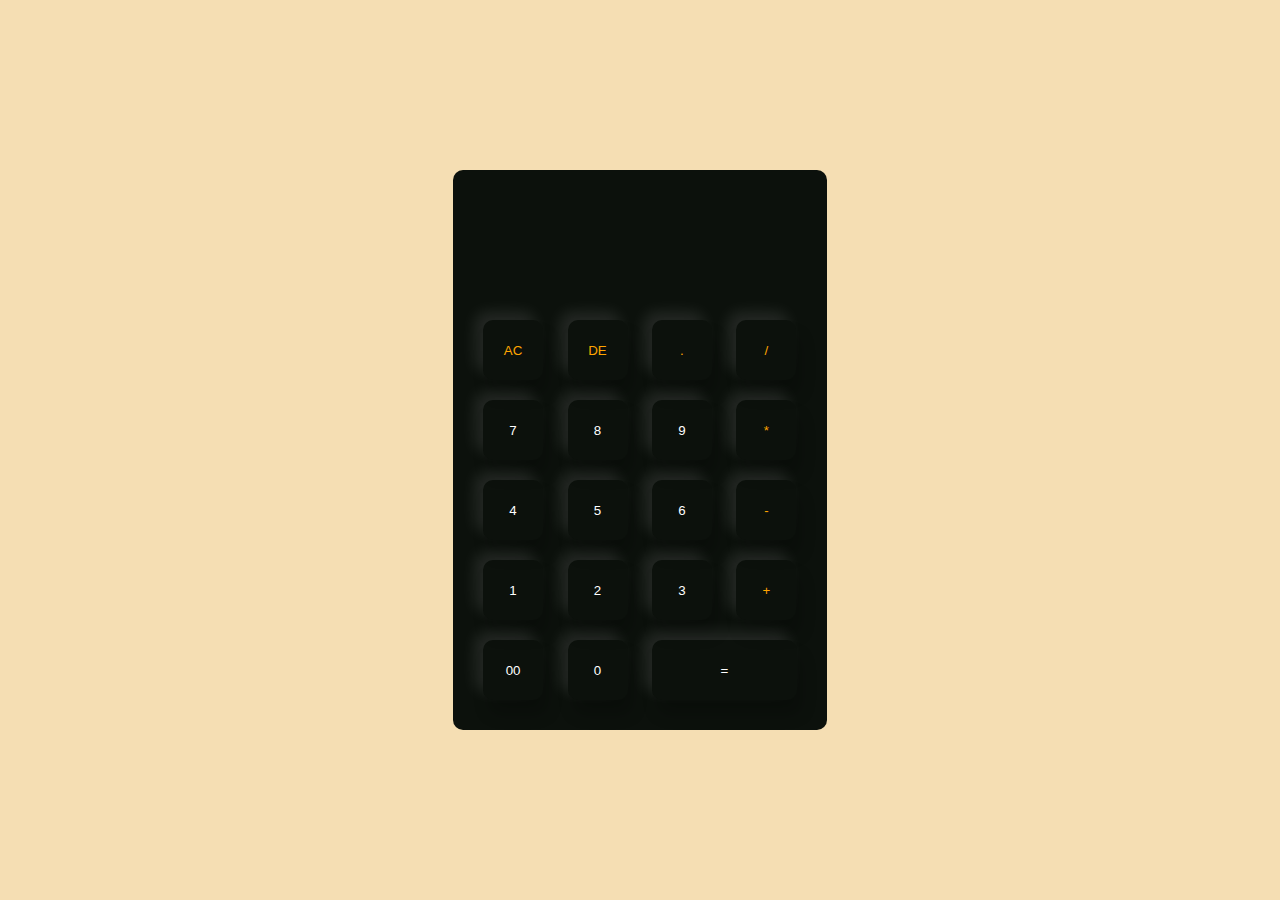
<file: Calculator-project/index.html>
<!DOCTYPE html>
<html lang="en">
<head>
    <meta charset="UTF-8">
    <meta name="viewport" content="width=device-width, initial-scale=1.0">
    <title>Calculator</title>
    <link rel="stylesheet" href="style.css">
</head>
<body>
<div class="container">
    <div class="calculator">
        <form >
            <div class="display">
                <input type="text" name="display">
            </div>
            <div>
                <input type="button" value="AC" onclick="display.value = ''" class="operator">
                <input type="button" value="DE" onclick="display.value = display.value.toString().slice(0,-1)" class="operator">
                <input type="button" value="." onclick="display.value += '.'" class="operator">
                <input type="button" value="/" onclick="display.value += '/'" class="operator">
            </div>
            <div>
                <input type="button" value="7" onclick="display.value += '7'">
                <input type="button" value="8" onclick="display.value += '8'">
                <input type="button" value="9" onclick="display.value += '9'">
                <input type="button" value="*" onclick="display.value += '*'" class="operator">
            </div>
            <div>
                <input type="button" value="4" onclick="display.value += '4'">
                <input type="button" value="5" onclick="display.value += '5'">
                <input type="button" value="6" onclick="display.value += '6'">
                <input type="button" value="-" onclick="display.value += '-'" class="operator">
            </div>
            <div>
                <input type="button" value="1" onclick="display.value += '1'">
                <input type="button" value="2" onclick="display.value += '2'">
                <input type="button" value="3" onclick="display.value += '3'">
                <input type="button" value="+" onclick="display.value += '+'" class="operator">
            </div>
            <div>
                <input type="button" value="00" onclick="display.value += '00'">
                <input type="button" value="0" onclick="display.value += '0'">
                <input type="button" value="=" onclick="display.value = eval(display.value)" class="equal" class="operator">
            </div>
        </form>
    </div>
</div>
    
</body>
</html>
</file>
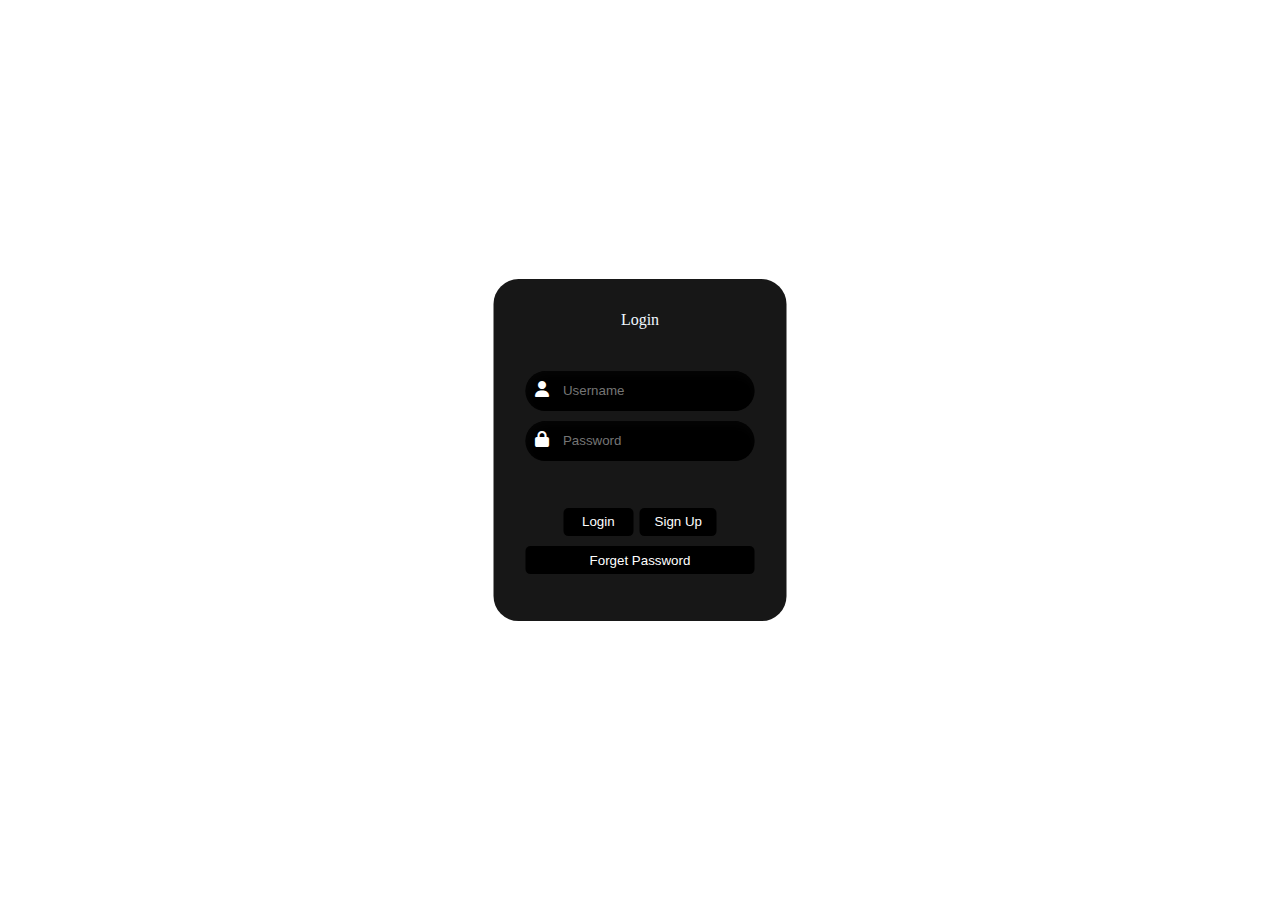
<file: loginpage-project/index.html>
<!DOCTYPE html>
<html lang="en">
<head>
    <meta charset="UTF-8">
    <meta name="viewport" content="width=device-width, initial-scale=1.0">
    <title>Login</title>
    <link rel="stylesheet" href="style.css">
    <link rel="stylesheet" href="https://cdnjs.cloudflare.com/ajax/libs/font-awesome/6.6.0/css/all.min.css">
</head>
<body>

    <div class="container">
        <form action="" class="form">
            <p id="head-title">Login</p>
            <div class="login-field">
                <i class="input-icon fa-solid fa-user"></i>
                <input type="text" class="input-field" placeholder="Username" autocomplete="off">

            </div>
            <div class="login-field">
                <i class="input-icon fa-solid fa-lock"></i>
                <input type="password" class="input-field" placeholder="Password">

            </div>



            <div class="btn">
                <button class="button-1">Login</button>
                <button class="button-2">Sign Up</button>
            </div>
            <button class="button3">Forget Password</button>
        </form>

    </div>
    
</body>
</html>
</file>
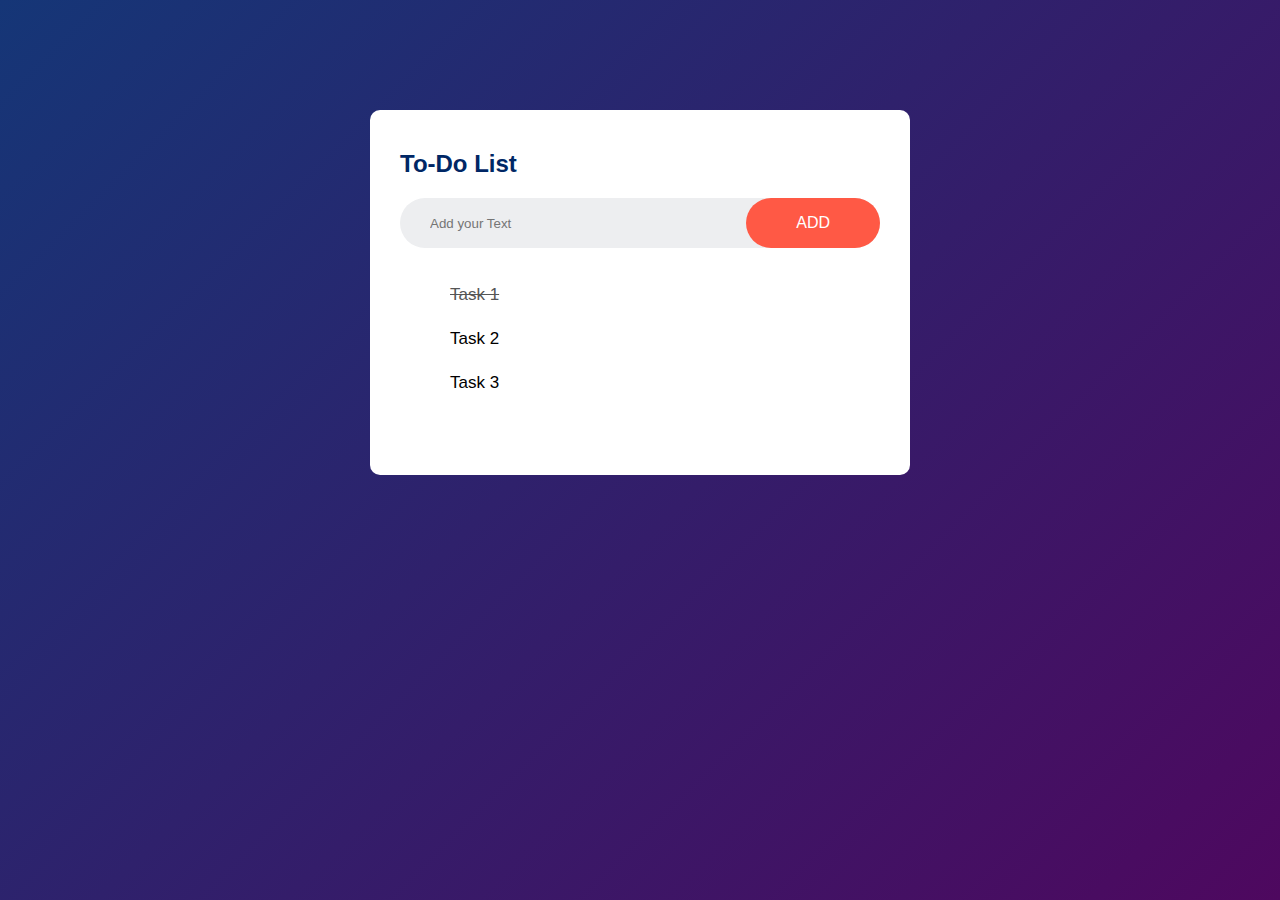
<file: Booksky-Project/Todo list/index.html>
<!DOCTYPE html>
<html lang="en">
<head>
    <meta charset="UTF-8">
    <meta name="viewport" content="width=device-width, initial-scale=1.0">
    <title>TO-Do List App</title>
    <link rel="stylesheet" href="style.css">
</head>
<body>
    <div class="container">
        <div class="todo-app">
            <h2>To-Do List</h2>
            <div class="row">
                <input type="text" id="input-box" placeholder="Add your Text">
                <button onclick="addTask()">ADD</button>
            </div>
            <ul id="list-container">
                <li class="checked">Task 1</li>
                <li>Task 2</li>
                <li>Task 3</li>
            </ul>
        </div>
    </div>
</body>
<script src="script.js"></script>
</html>
</file>
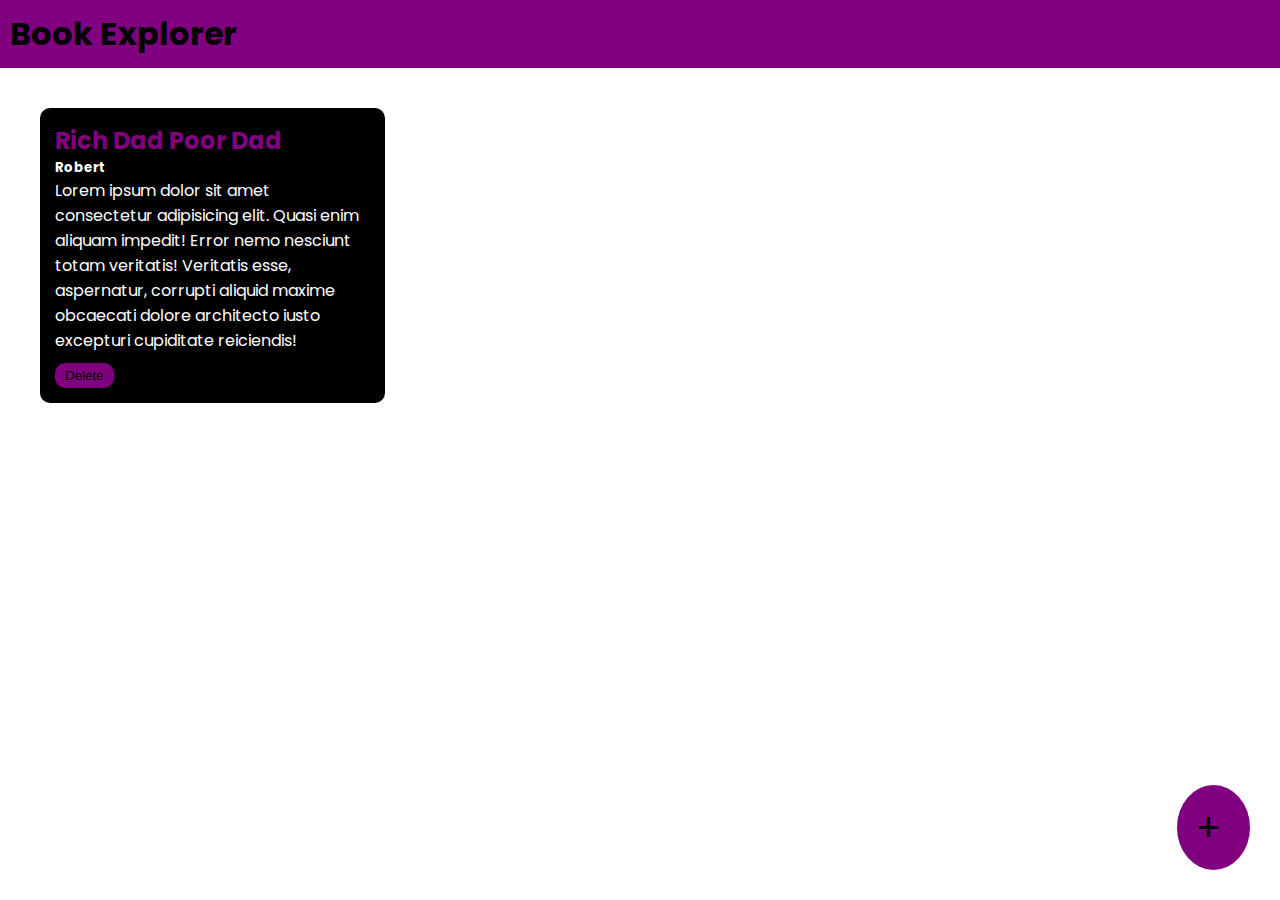
<file: Booksky-Project/popup/booksky/index.html>
<!DOCTYPE html>
<html lang="en">
<head>
    <meta charset="UTF-8">
    <meta name="viewport" content="width=
    , initial-scale=1.0">
    <title>Booksky</title>
    <link rel="stylesheet" href="style.css">
    <link rel="preconnect" href="https://fonts.googleapis.com">
<link rel="preconnect" href="https://fonts.gstatic.com" crossorigin>
<link href="https://fonts.googleapis.com/css2?family=Poppins:ital,wght@0,100;0,200;0,300;0,400;0,500;0,600;0,700;0,800;0,900;1,100;1,200;1,300;1,400;1,500;1,600;1,700;1,800;1,900&display=swap" rel="stylesheet">
</head>
<body>
    <div class="navbar">
        <h1>Book Explorer</h1>
    </div>

    <div class="container">
        <div class="book-container">
            <h2>Rich Dad Poor Dad</h2>
            <h5>Robert</h5>
            <p>Lorem ipsum dolor sit amet consectetur adipisicing elit. Quasi enim aliquam impedit! Error nemo nesciunt totam veritatis! Veritatis esse, aspernatur, corrupti aliquid maxime obcaecati dolore architecto iusto excepturi cupiditate reiciendis!</p>
            <button onclick="deleteinput(event)">Delete</button>
        </div>
    </div>

    <div class="popup-overlay"></div>
    <div class="popup-box">

        <h2>Add Book</h2>
        <form >
            <input type="text" placeholder="Book Title" id="book-title-input">
            <input type="text" placeholder="Book Author" id="book-author-input">
            <textarea placeholder="Short Description" id="book-description-input"></textarea>
            <button id="add-book">ADD</button>
            <button id="cancel-popup">CANCEL</button>
        </form>
    </div>

    <button class="add-button" id="add-popup-button">+</button>
    
    <script src="script.js"></script>
</body>
</html>
</file>
<file: Calculator-project/style.css>
*{
    margin: 0;
    padding: 0;
    font-family: 'Poppins', sans-serif;
    box-sizing: border-box;

}
.container{
    width: 100%;
    height: 100vh;
    background-color: wheat;
    display: flex;
    align-items: center;
    justify-content: center;
}
.calculator{
    background-color: rgb(12, 17, 12);
    padding: 20px;
    border-radius: 10px;

}
.calculator form input{
    border: 0;
    outline: 0;
    width: 60px;
    height: 60px;
    border-radius: 10px;
    box-shadow: -8px -8px 15px rgba(255,255,255,0.1),5px 15px 15px rgba(0,0,0,0.2);
    background: transparent;
    color: white;
    cursor: pointer;
    margin: 10px;
}
form .display{
    display: flex;
    justify-content: flex-end;
    margin: 20px 0;
}
form .display input{
    text-align: right;
    flex: 1;
    font-size: 45px;
    box-shadow: none;
}
form input.equal{
    width: 145px;
}
form input.operator{
    color: orange;
}
</file>
<file: loginpage-project/style.css>
.container{
    position: absolute;
    top: 50%;
    left: 50%;
    transform: translate(-50%,-50%);
}
.form{
    display: flex;
    padding-bottom: 0.4em;
    background-color: #171717;
    color: aliceblue;
    flex-direction: column;
    gap: 10px;
    padding-left: 2em;
    padding-right: 2em;
    border-radius: 25px;
    transition: .4s ease-in-out;

}
.form:hover{
    border:1px solid black;
    transform: scale(1.05);
}
#head-title{
    text-align: center;
    margin: 2em;
    color: white(225,255,255);
    font size: 1.2em;
}
.login-field{
    display: flex;
    align-items: center;
    justify-content: center;
    gap: 0.5em;
    border-radius: 25px;
    padding: 0.6em;
    border: none;
    outline: none;
    color: white;
    background-color: black;
    box-shadow: inset 2px 5px 10px rgb(5, 5, 5);
}

.input-icon{
    height: 1.3em;
    width: 1.3em;
    fill: white;

}

.input-field{
    background: none;
    border: none;
    outline: none;
    width: 100%;
    color: white;

}

.form .btn{
    display: flex;
    justify-content: center;
    flex-direction: row;
    margin-top: 2.3em;

}
.button-1{
    margin-right: 0.5em;
    border: none;
    outline: none;
    padding: 0.5em;
    padding-left: 1.4em;
    padding-right: 1.4em;
    border-radius: 5px;
    transition: .4s ease-in-out;
    background-color: black;
    color: white;
}

.button-1:hover{
    color: white;
    background-color: orangered;
}

.button-2{
    padding: 0.5em;
    padding-left: 1.1em;
    padding-right: 1.1em;
    border-radius: 5px;
    margin-right: o.5em;
    border: none;
    outline: none;
    transition: .4s ease-in-out;
    background-color: black;
    color: white;
}

.button-2:hover{
    background-color: orangered;
    color: white;
}
 .button3{
    margin-bottom: 3em;
    padding: 0.5em;
    border-radius: 5px;
    border: none;
    transition: .4s ease-in-out;
    background-color: black;
    color: white;
 }

 .button3:hover{
    background-color: orangered;
    color: white;
 }
</file>
<file: Booksky-Project/Todo list/style.css>
*{
    margin: 0;
    padding: 0;
    font-family: 'Poppins', sans-serif;
    box-sizing: border-box;
}
.container{
    width: 100%;
    min-height: 100vh;
    background: linear-gradient(135deg, #153677, #4e085f);
    padding: 10px;
}
.todo-app{
    width: 100%;
    max-width: 540px;
    background: #fff;
    margin:100px auto 20px;
    padding: 40px 30px 70px;
    border-radius: 10px;

}
.todo-app h2{
    color: #002765;
    display: flex;
    align-items: center;
    margin-bottom: 20px;
}
.row{
    display: flex;
    align-items: center;
    justify-content: space-between;
    background: #edeef0;
    border-radius: 30px;
    padding-left: 20px;
    margin-bottom: 25px;
}
input{
    flex: 1;
    border: none;
    outline: none;
    background: transparent;
    padding: 10px;
    font-weight: 14px;
}
button{
    border: none;
    outline: none;
    padding: 16px 50px;
    background: #ff5945;
    color: #fff;
    font-size: 16px;
    cursor: pointer;
    border-radius: 40px;
}
ul li{
    list-style: none;
    font-size: 17px;
    padding: 12px 8px 12px 50px;
    user-select: none;
    cursor: pointer;
    position: relative;
}
ul li::before{
    content: '';
    position: absolute;
    height: 28px;
    width: 28px;
    border-radius: 50%;
    background-size: cover;
    background-position: center;
    top: 12px;
    left: 8px;
}
ul li.checked{
    color: #555;
    text-decoration: line-through;
    
}
</file>
<file: Booksky-Project/popup/booksky/style.css>
*{
    margin: 0;
    padding: 0;
}

body{
    font-family: 'Poppins',sans-serif;
}
.navbar{
    background-color: purple;
    padding: 10px;
}

.container{
    padding: 10px;
}

.book-container{
    padding: 15px;
    text-align: left;
    width: 25%;
    background-color: black;
    border-radius: 10px;
    color: white;
    margin: 30px;
    

}

.book-container h2{
    color: purple;
}
.book-container button{
    background-color: purple;
    color: black;
    border-radius: 10px;
    padding-top: 5px;
    padding-bottom: 5px;
    padding-left: 10px;
    padding-right: 10px;
    border: none;
    margin-top: 10px;
}

.add-button{
    background-color: purple;
    color: black;
    border-radius: 100%;
    padding-top: 20px;
    padding-bottom: 20px;
    padding-left: 20px;
    padding-right: 30px;
    font-size: 40px;
    border: none;
    position: fixed;
    bottom: 30px;
    right: 30px;
}

.popup-overlay{
    background-color: black;
    opacity: 0.8;
    position: absolute;
    width: 100%;
    height: 100%;
    top: 0;
    left: 0;
    z-index: 1;
    display: none;
}

.popup-box{
    background-color: purple;
    width: 40%;
    padding: 40px;
    border-radius: 10px;
    position: absolute;
    top: 20%;
    left: 30%;
    z-index: 2;
    display: none;
}

.popup-box input{
    background-color: transparent;
    border: none;
    width: 100%;
    padding: 5px;
    margin: 5px;
    font-size: 20px;
    border-bottom: solid black 2px;
}

.popup-box textarea{

    background-color: transparent;
    width: 100%;
    padding: 5px;
    margin: 5px;
    font-size: 20px;
    border: solid black 2px;
}

.popup-box input::placeholder
{
    color: black;
}

.popup-box textarea::placeholder
{
    color: black;
}

.popup-box button{
    background-color: black;
    padding-left: 20px;
    padding-right: 20px;
    border: none;
    padding-top: 10px;
    padding-bottom: 10px;
    color: white;
    margin: 5px;
}

.popup-box input:focus{
    outline: none;
}

.popup-box textarea:focus{
    outline: none;
}
</file>
